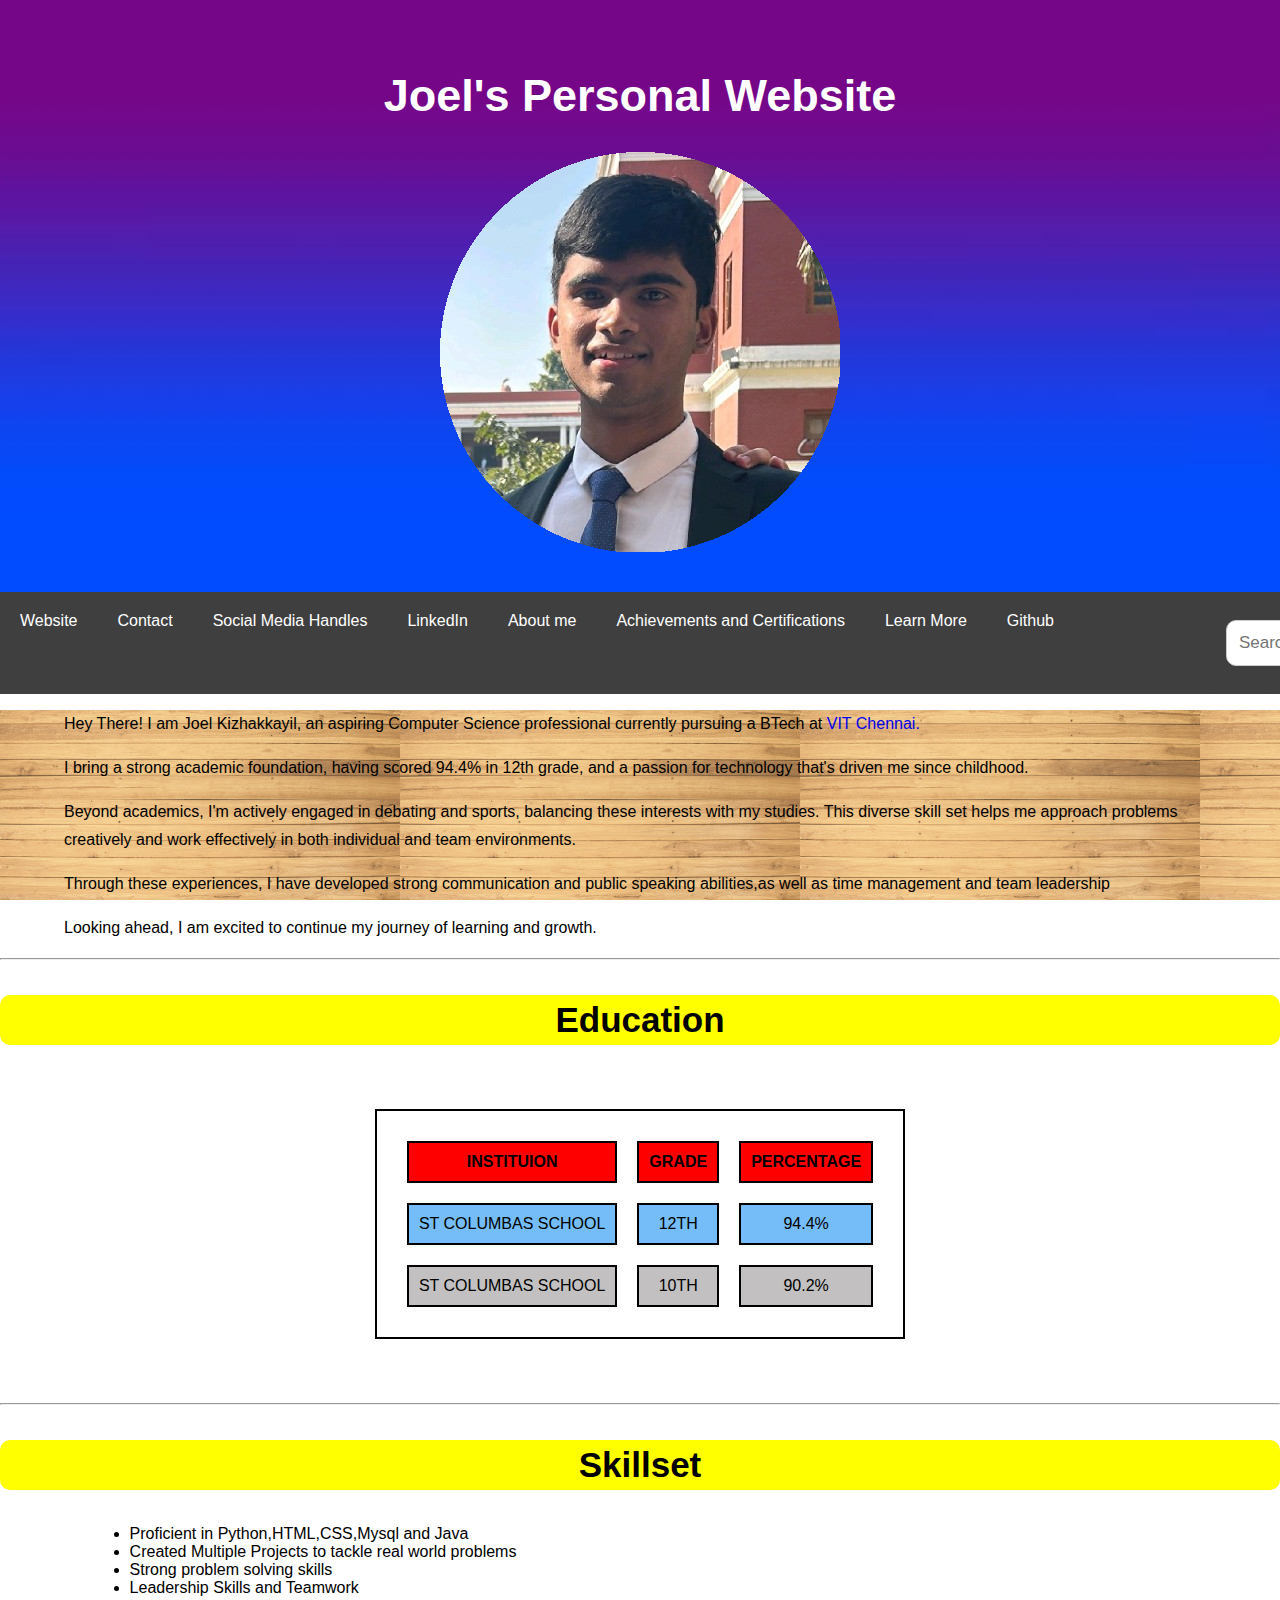
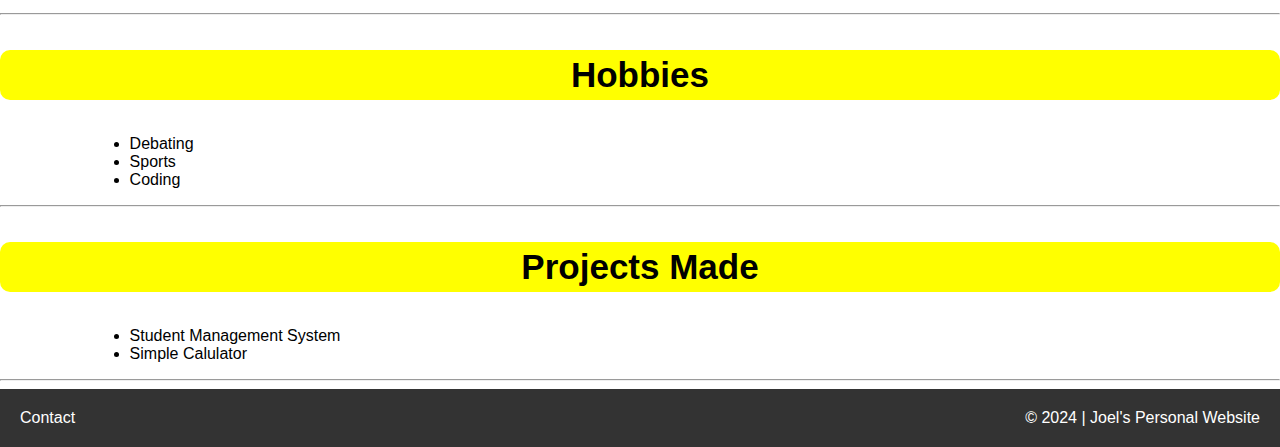
<file: VS CODE WEB DEV/index.html>
<!DOCTYPE html>
<html lang="en">
<head>
    <meta charset="UTF-8">
    <title>Joel's Personal Website</title>
    <link rel="stylesheet" href="styles.css">
</head>
<body>
    <header>
        <a href="index.html"><h1>Joel's Personal Website</h1></a>
        <img src="circular_joel_image.png" class="png" alt="Thats ME!">
    </header>
        <nav>
            <a href="index.html">Website</a>
            <a target="_self" href="contact.html">Contact</a>
            <a target="_self" href="social.html">Social Media Handles</a>
            <a target="_self" href="https://www.linkedin.com/in/joel-john-k-886535320/">LinkedIn</a>
            <a target="_self" href="background.html">About me</a>
            <a target="_self" href="achievements_certifications.html">Achievements and Certifications</a>
            <a target="_self" href="learn_more.html">Learn More</a>
            <a target="_self" href="https://github.com/JoelKizhakkayil/joel">Github</a>
            <div class="search-container">
                <input name="search"type="text" placeholder="Search..." class="searchtype">
                <button type="submit" class="button">
                    <img src="search.png" alt="Search">
                </button>
            </div>
        </nav>
        <main class="ind">

            <p> Hey There! I am Joel Kizhakkayil, an aspiring Computer Science professional currently pursuing a BTech at <a href="https://media.licdn.com/dms/image/v2/D5603AQHGfSmhFAjegw/profile-displayphoto-shrink_400_400/profile-displayphoto-shrink_400_400/0/1724576667691?e=1730332800&v=beta&t=XgMNbGExPUfAuUnWXgEJdHg6LX8kvCPxZvv2TW0wZ6I">VIT Chennai.</a></p>
            <p>I bring a strong academic foundation, having scored 94.4% in 12th grade, and a passion for technology that's driven me since childhood.</p>
            <p>Beyond academics, I'm actively engaged in debating and sports, balancing these interests with my studies. This diverse skill set helps me approach problems creatively and work effectively in both individual and team environments.</p>
            <p> Through these experiences, I have developed strong communication and public speaking abilities,as well as time management and team leadership </p>
            <p>Looking ahead, I am excited to continue my journey of learning and growth.</p>
            <hr>
            <h3>Education</h3>
            <table cellspacing="20px">
                <tr>
                <th>INSTITUION</th>
                <th>GRADE</th>
                <th>PERCENTAGE</th>
                </tr>
                <tr>
                <td>ST COLUMBAS SCHOOL</td>
                <td>12TH</td>
                <td>94.4%</td>
                </tr>
                <tr>
                <td>ST COLUMBAS SCHOOL</td>
                <td>10TH</td>
                <TD>90.2%</TD>
                </tr>
            </table>
            <hr>
            <h3>Skillset</h3>
            <ul>
                <li>Proficient in Python,HTML,CSS,Mysql and Java</li>
                <li>Created Multiple Projects to tackle real world problems</li>
                <LI>Strong problem solving skills</LI>
                <LI>Leadership Skills and Teamwork</LI>
            </ul>
            <hr>
            <h3>Hobbies</h3>
            <ul>
                <li>Debating</li>
                <li>Sports</li>
                <LI>Coding</LI>
            </ul>
            <hr>
            <h3>Projects Made</h3>
            <ul>
                <li>Student Management System</li>
                <li>Simple Calulator</li>
            </ul>
            <hr>
        </main>
            <footer>
            <a  target="_self" href="contact.html">Contact</a>
            <a href="#" class="copyright">&copy; 2024 | Joel's Personal Website</a>
            <script src="index.js"></script>
            </footer>
 </body>
 </html>
</file>
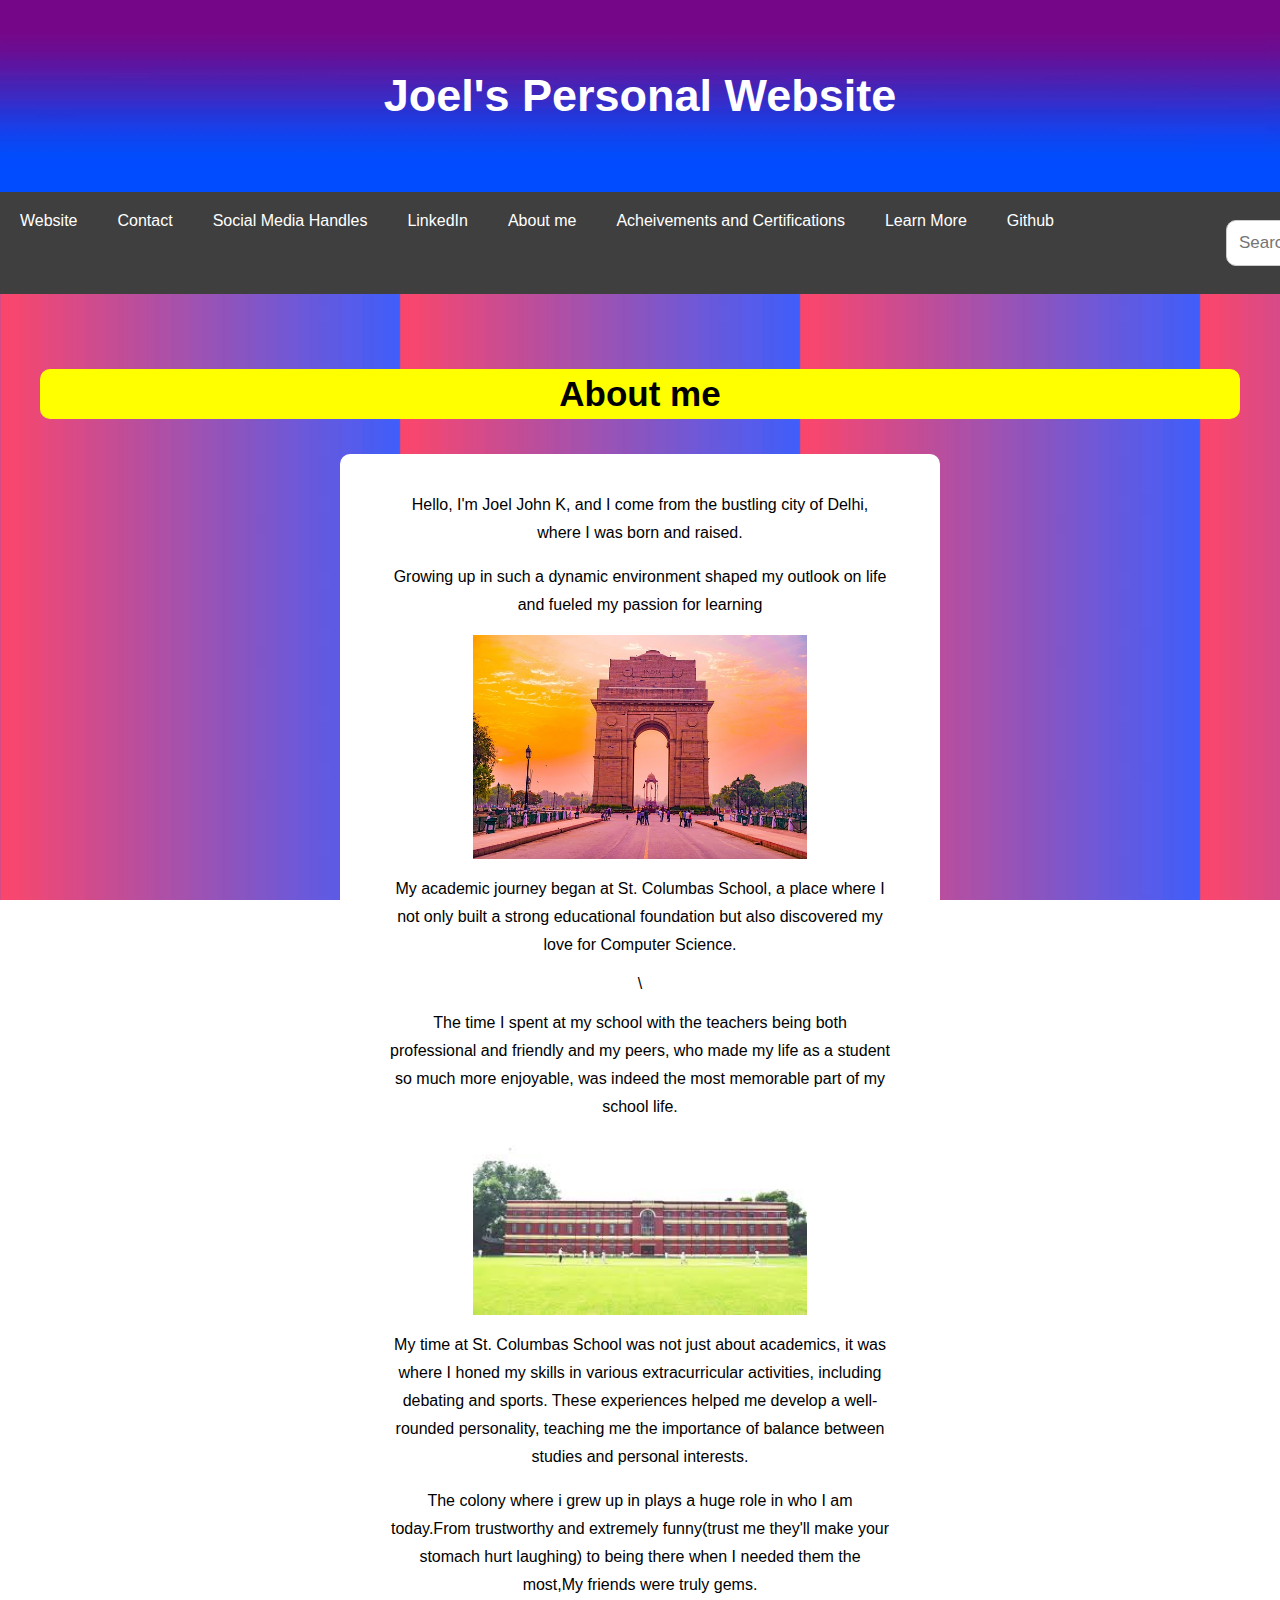
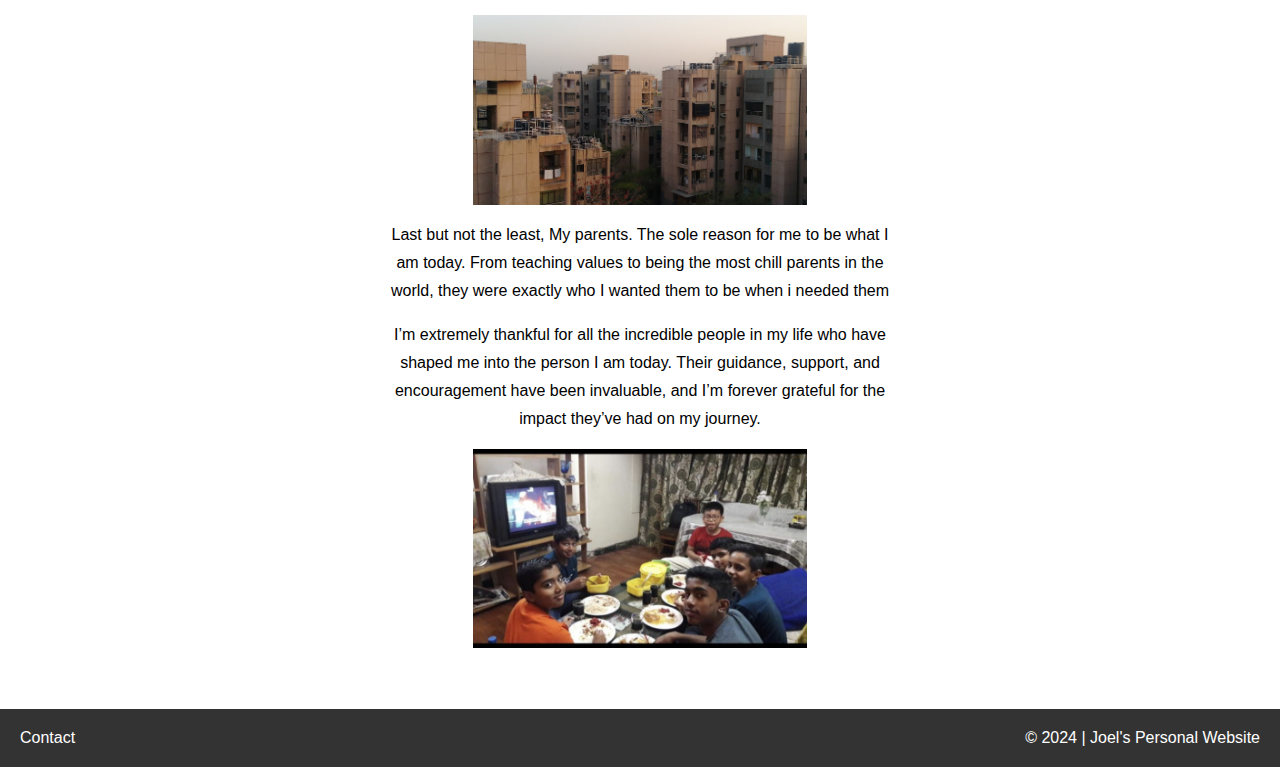
<file: VS CODE WEB DEV/background.html>
<!DOCTYPE html>
<html lang="en">
<head>
    <meta charset="UTF-8">
    <title>Joel's Personal Website</title>
    <link rel="stylesheet" href="styles.css">
</head>
<body>
    <header>
        <a href="index.html"><h1>Joel's Personal Website</h1></a>
    </header>
    <nav>
        <a href="index.html">Website</a>
        <a target="_blank" href="contact.html">Contact</a>
        <a target="_blank" href="social.html">Social Media Handles</a>
        <a target="_blank" href="https://www.linkedin.com/in/joel-john-k-886535320/">LinkedIn</a>
        <a target="_blank" href="background.html">About me</a>
        <a target="_blank" href="achievements_certifications.html">Acheivements and Certifications</a>
        <a target="_blank" href="learn_more.html">Learn More</a>
        <a target="_blank" href="https://github.com/JoelKizhakkayil/joel">Github</a>
        <div class="search-container">
            <input name="search"type="text" placeholder="Search..." class="searchtype">
            <button type="submit" class="button">
                <img src="search.png" alt="Search">
            </button>
        </div>
        </nav>
    <main>
        <section>
            <h3>About me</h3>
            <div class="form">
                <form action="index.html",method="Post">
                <p>Hello, I'm Joel John K, and I come from the bustling city of Delhi, where I was born and raised.</p>
                <p>Growing up in such a dynamic environment shaped my outlook on life and fueled my passion for learning
                </p>
                <img src="bcg1.jpg " class="img">
                <p>My academic journey began at  St. Columbas School, a place where I not only built a strong educational
                    foundation but also discovered my love for Computer Science.</p>\
                <p>The time I spent at my school with the teachers being both professional and friendly and my peers,
                    who made my life as a student so much more enjoyable, was indeed the most memorable part of my
                    school life.</p>
                <img src="stcolumbas.jpg" class="img">
                <p>My time at  St. Columbas School was not just about academics, it was where I honed my skills in various
                    extracurricular activities, including debating and sports. These experiences helped me develop a
                    well-rounded personality, teaching me the importance of balance between studies and personal
                    interests.</p>
                <p>The colony where i grew up in plays a huge role in who I am today.From trustworthy and extremely
                    funny(trust me they'll make your stomach hurt laughing) to being there when I needed them the most,My friends
                    were truly  gems.</p>
                <img src="nrc.jpg" class="img">
                <P>Last but not the least, My parents. The sole reason for me to be what I am today. From teaching
                    values to being the most chill parents in the world, they were exactly who I wanted them to be when
                    i needed them</P>
                <p>I’m extremely thankful for all the incredible people in my life who have shaped me into the person I
                    am today. Their guidance, support, and encouragement have been invaluable, and I’m forever grateful
                    for the impact they’ve had on my journey.</p>
                <img src="us.jpg" class="img">
                </form>
            </div>
        </section>
    </main>
   <footer>
    <a target="_blank" href="Contact.html">Contact</a>
    <a href="#" class="copyright">&copy; 2024 | Joel's Personal Website</a>
    </footer>
</body>
</html>
</file>
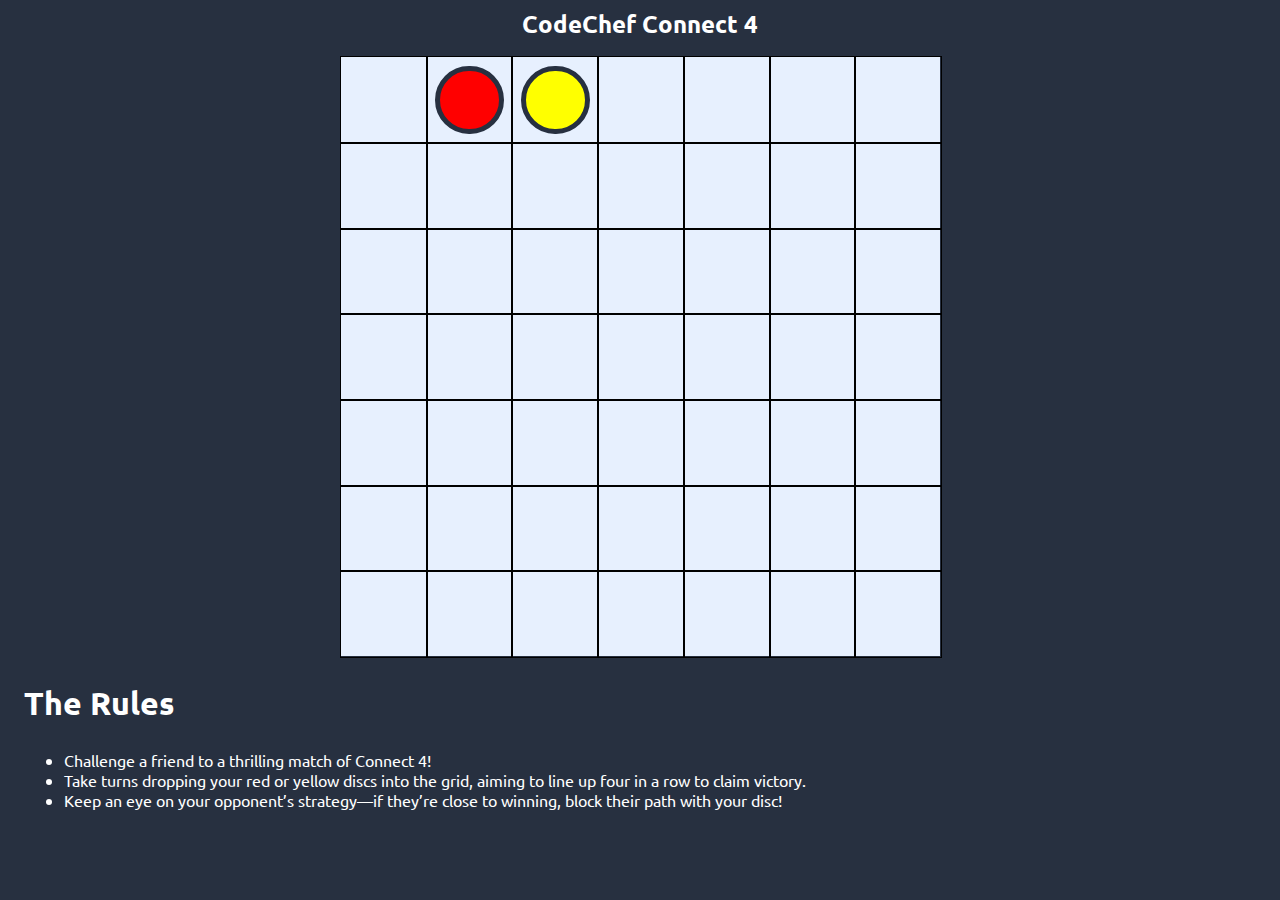
<file: VS CODE WEB DEV/coingame.html>
<html>
  <head>
    <title>Connect 4</title>
    <link rel="stylesheet" href="piles.css" />
 
    <link rel="preconnect" href="https://fonts.googleapis.com" />
    <link rel="preconnect" href="https://fonts.gstatic.com" crossorigin />
    <link
      href="https://fonts.googleapis.com/css2?family=Ubuntu:ital,wght@0,300;0,400;0,500;0,700;1,300;1,400;1,500;1,700&display=swap"
      rel="stylesheet"
    />
  </head>
  <body>
    <h1 id="main-title">CodeChef Connect 4</h1>
 
    <div id="board">
      <div class="box"></div>
      <div class="box">
        <div class="coin red"></div>
      </div>
      <div class="box">
        <div class="coin yellow"></div>
      </div>
      <div class="box"></div>
      <div class="box"></div>
      <div class="box"></div>
      <div class="box"></div>
 
      <div class="box"></div>
      <div class="box"></div>
      <div class="box"></div>
      <div class="box"></div>
      <div class="box"></div>
      <div class="box"></div>
      <div class="box"></div>
 
      <div class="box"></div>
      <div class="box"></div>
      <div class="box"></div>
      <div class="box"></div>
      <div class="box"></div>
      <div class="box"></div>
      <div class="box"></div>
 
      <div class="box"></div>
      <div class="box"></div>
      <div class="box"></div>
      <div class="box"></div>
      <div class="box"></div>
      <div class="box"></div>
      <div class="box"></div>
 
      <div class="box"></div>
      <div class="box"></div>
      <div class="box"></div>
      <div class="box"></div>
      <div class="box"></div>
      <div class="box"></div>
      <div class="box"></div>
 
      <div class="box"></div>
      <div class="box"></div>
      <div class="box"></div>
      <div class="box"></div>
      <div class="box"></div>
      <div class="box"></div>
      <div class="box"></div>
 
      <div class="box"></div>
      <div class="box"></div>
      <div class="box"></div>
      <div class="box"></div>
      <div class="box"></div>
      <div class="box"></div>
      <div class="box"></div>
    </div>
 
    <div id="rules">
      <h2 id="rules-heading">The Rules</h2>
 
      <ul id="rules-list">
        <li>Challenge a friend to a thrilling match of Connect 4!</li>
        <li>
          Take turns dropping your red or yellow discs into the grid, aiming to
          line up four in a row to claim victory.
        </li>
        <li>
          Keep an eye on your opponent’s strategy—if they’re close to winning,
          block their path with your disc!
        </li>
      </ul>
    </div>
  </body>
</html>
</file>
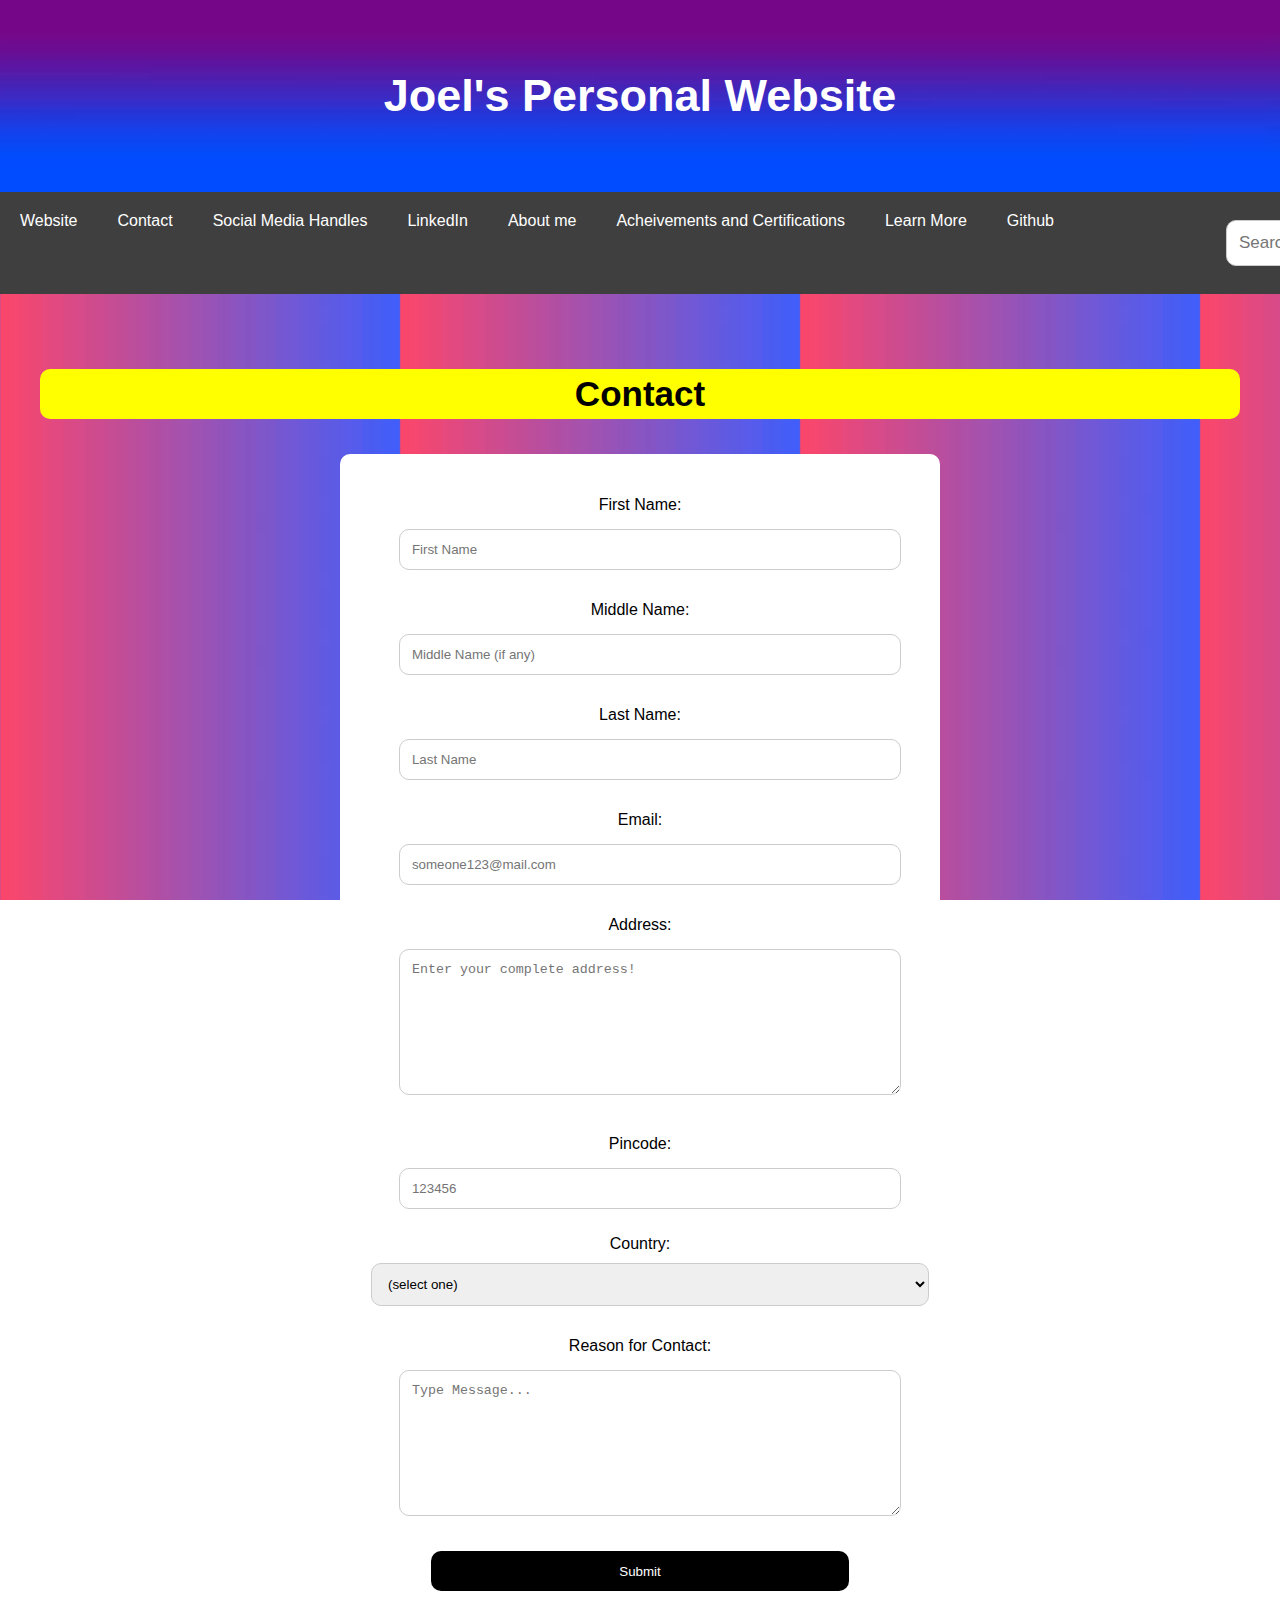
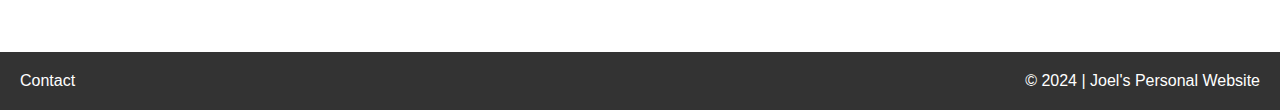
<file: VS CODE WEB DEV/Contact.html>
<!DOCTYPE html>
<html lang="en">
<head>
    <meta charset="UTF-8">
    <title>Contact Joel</title>
    <link rel="stylesheet" href="styles.css">
</head>
<body>
    <header>
        <a href="index.html"><h1>Joel's Personal Website</h1></a>
    </header>
    <nav>
        <a href="index.html">Website</a>
        <a target="_blank" href="contact.html">Contact</a>
        <a target="_blank" href="social.html">Social Media Handles</a>
        <a target="_blank" href="https://www.linkedin.com/in/joel-john-k-886535320/">LinkedIn</a>
        <a target="_blank" href="background.html">About me</a>
        <a target="_blank" href="achievements_certifications.html">Acheivements and Certifications</a>
        <a target="_blank" href="learn_more.html">Learn More</a>
        <a target="_blank" href="https://github.com/JoelKizhakkayil/joel">Github</a>
        <div class="search-container">
            <input name="search"type="text" placeholder="Search..." class="searchtype">
            <button type="submit" class="button">
                <img src="search.png" alt="Search">
            </button>
        </div>
    </nav>
    <main>
        <section>
            <h3>Contact</h3>
            <div class="form">
                <form action="index.html",method="Post">
                    <p>
                        First Name: <input type="text" name="fname" id="fname" placeholder="First Name" required>
                    </p>
                    <p>
                        Middle Name: <input type="text" name="mname" id="mname" placeholder="Middle Name (if any)">
                    </p>
                    <p>
                        Last Name: <input type="text" name="lname" id="lname" placeholder="Last Name" required>
                    </p>
                    <p>
                        Email: <input type="email" name="email" id="email" placeholder="someone123@mail.com" required>
                    </p>
                    <p>
                        Address:<br><textarea name="address" id="address" cols="35" rows="8" placeholder="Enter your complete address!" required></textarea>
                    </p>
                    <p>
                        Pincode: <input type="number" name="pincode" id="pincode" placeholder="123456" required>
                    </p>
                        Country: 
                            <select name="country" id="country" required>
                                <option value="">(select one)</option>
                                <option value="1">India</option>
                                <option value="2">Others</option>
                            </select>
                    </p>
                    <p>
                        Reason for Contact:<br><textarea name="reason" id="reason" cols="35" rows="8" placeholder="Type Message..." required></textarea>
                    </p>
                    <input type="submit" value="Submit">
                </form>
    
            </div>
         </section>
            </main>
            <footer>
            <a target="_blank" href="contact.html">Contact</a>
            <a href="#" class="copyright">&copy; 2024 | Joel's Personal Website</a>
            </footer>
</body>
</html>
</file>
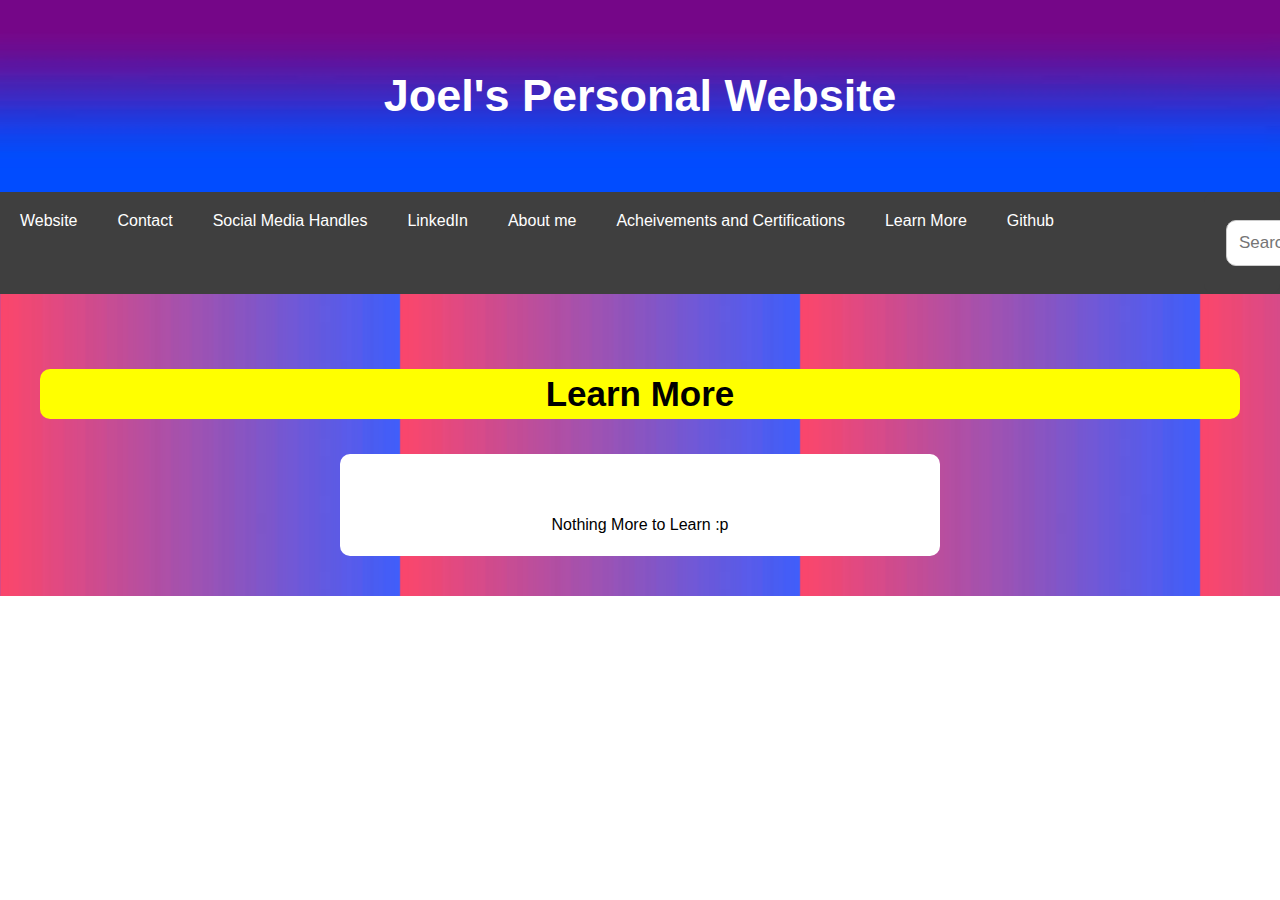
<file: VS CODE WEB DEV/learn_more.html>
<!DOCTYPE html>
<html lang="en">
    <head>
        <meta charset="UTF-8">
        <link rel="stylesheet" href="styles.css">
        <title>Joel's Personal Website</title>
    </head>
    <body>
        <header>
            <a href="index.html"><h1>Joel's Personal Website</h1></a>
        </header>
        <nav>
            <a href="index.html">Website</a>
            <a target="_blank" href="contact.html">Contact</a>
            <a target="_blank" href="social.html">Social Media Handles</a>
            <a target="_blank" href="https://www.linkedin.com/in/joel-john-k-886535320/">LinkedIn</a>
            <a target="_blank" href="background.html">About me</a>
            <a target="_blank" href="achievements_certifications.html">Acheivements and Certifications</a>
            <a target="_blank" href="learn_more.html">Learn More</a>
            <a target="_blank" href="https://github.com/JoelKizhakkayil/joel">Github</a>
            <div class="search-container">
                <input name="search"type="text" placeholder="Search..." class="searchtype">
                <button type="submit" class="button">
                    <img src="search.png" alt="Search">
                </button>
            </div>
        </nav>
        <main>
            <section>
                <h3>Learn More</h3>
                <div class="form">
                    <form action="index.html" method="post"></form>
                    <p>Nothing More to Learn :p</p>
                </div>
            </section>
        </main>
    </body>
</html>
</file>
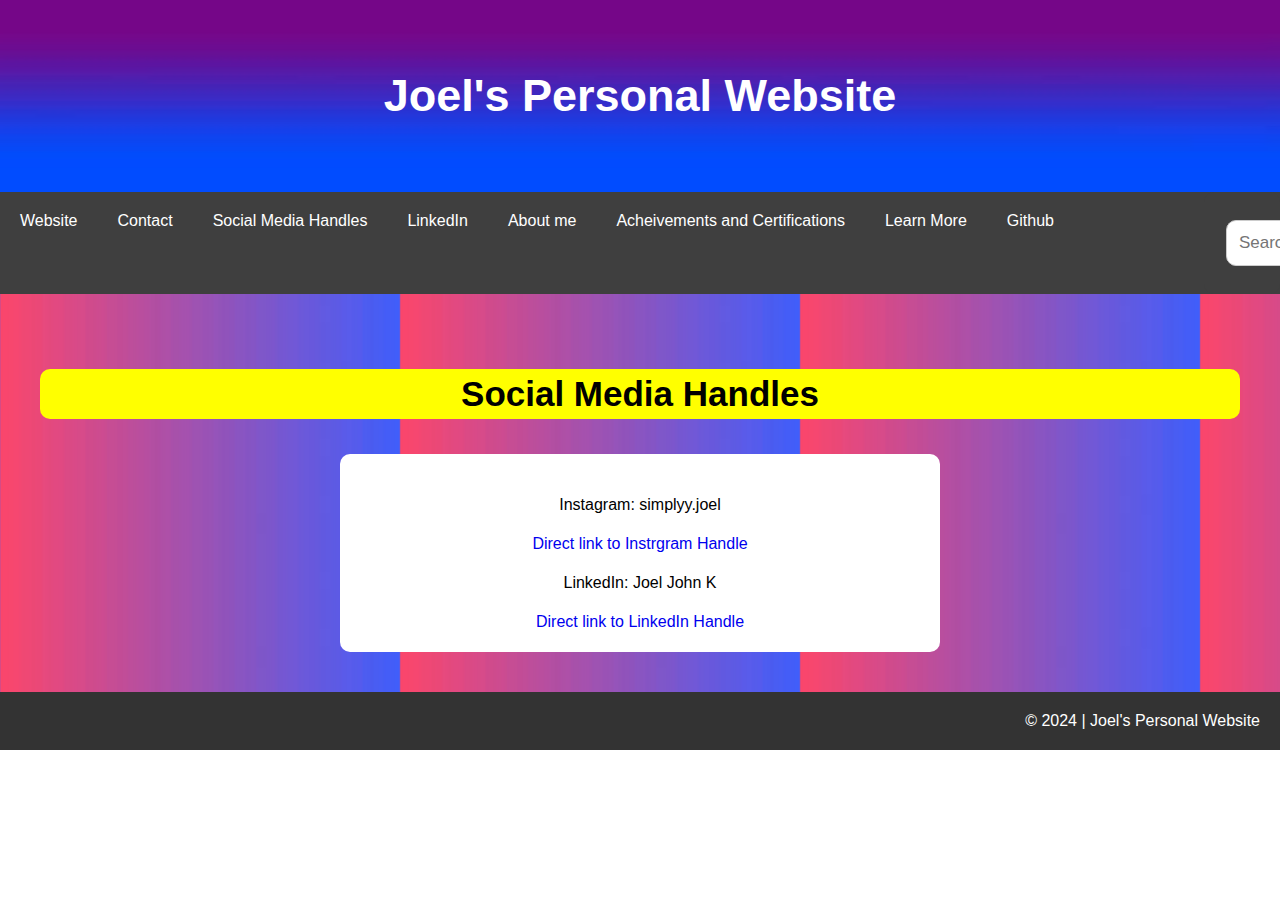
<file: VS CODE WEB DEV/social.html>
<!DOCTYPE html>
<html lang="en">
<head>
    <meta charset="UTF-8">
    <title>Social Media Handles</title>
    <link rel="stylesheet" href="styles.css">
</head>
<body>
    <header>
        <a href="index.html"><h1>Joel's Personal Website</h1></a>
    </header>
    <nav>
        <a href="index.html">Website</a>
        <a target="_blank" href="contact.html">Contact</a>
        <a target="_blank" href="social.html">Social Media Handles</a>
        <a target="_blank" href="https://www.linkedin.com/in/joel-john-k-886535320/">LinkedIn</a>
        <a target="_blank" href="background.html">About me</a>
        <a target="_blank" href="achievements_certifications.html">Acheivements and Certifications</a>
        <a target="_blank" href="learn_more.html">Learn More</a>
        <a target="_blank" href="https://github.com/JoelKizhakkayil/joel">Github</a>
        <div class="search-container">
            <input name="search"type="text" placeholder="Search..." class="searchtype">
            <button type="submit" class="button">
                <img src="search.png" alt="Search">
            </button>
        </div>
    </nav>
    <main>
        <section>
            <h3>Social Media Handles</h3>
            <div class="form">
                <form method="post" action="index.html">
                    <p>Instagram: simplyy.joel </p>
                    <a target="_blank" href="https://www.instagram.com/simplyy.joel/">Direct link to Instrgram Handle</a>
                    <p>LinkedIn: Joel John K</p>
        <a target="_blank" href="https://www.linkedin.com/in/joel-john-k-886535320/"> Direct link to LinkedIn Handle</a>
                </form>
            </div>
        </section>
        <footer>
            <a href="#" class="copyright">&copy; 2024 | Joel's Personal Website</a>
        </footer>
    </main>
</body>
</html>
</file>
<file: VS CODE WEB DEV/styles.css>
* {
    box-sizing: border-box;
    flex-basis: auto;
}

body {
    margin: 0px;
    font-family: -apple-system, BlinkMacSystemFont, 'Segoe UI', Roboto, Oxygen, Ubuntu, Cantarell, 'Open Sans', 'Helvetica Neue', sans-serif;
}

header a {
    text-decoration: none;
}

h1 {
    text-align: center;
    font-size: 45px;
    color: white;
}

header {
    padding: 40px;
    background-image:url(BG3.jpg);
    background-size: 100% 100%;
}

nav {
    display: flex;
    background-color: rgb(63, 63, 63);
    overflow: hidden;
    position: sticky;
    top: 0px;
    left: 0px;
    right: 0px;
    text-align: center;
}

nav a {
    text-decoration: none;
    padding: 20px;
    text-align: center;
    float: left;
    color: white;
    text-wrap: nowrap;
    display: flex;
    justify-content: center;

}

nav a:hover{
    background-color: #ddd;
    color: black;
}

nav a:active{
    background-color: #2196F3;
    color: white;
}

nav input[type=text] {
    float: right;
    padding: 12px;
    margin-top: 8px;
    margin-bottom: 8px;
    margin-right: 16px;
    border: 1px solid #ccc;
    font-size: 17px;
    border-radius: 10px;
}

main {
    background-color: white;
    background-image: url(bg2.jpg);
    background-attachment: fixed;
    background-size: 400px 400px;
}

h3 {
    padding: 5px;
    font-size: 35px;
    text-align: center;
    background-color: yellow;
    border-radius: 10px;
}

h4 {
    padding: 5px;
    font-size: 25px;
    text-align: justify;
    margin-left: 5%;
}

ul {
    margin-left: 7%;
    margin-right: 7%;
}

a {
    text-decoration: none;
}

p {
    line-height: 1.75;
    margin-left: 5%;
    margin-right: 5%;
}

.email {
    text-decoration: none;
}

section:nth-child(even) {
    background-color: rgb(241, 241, 241);
}

section {
    padding: 40px;
}

div {
    max-width: 1200px;
    flex-basis: 1200px;
    padding: 1px;
    text-align: justify;
    margin-left: auto;
    margin-right: auto;
    border-radius: 10px;
    background-color: white;
}

.verb {
    max-width: 500px;
    flex-basis: 500px;
    text-align: center;
}

table {
    margin-left: auto;
    margin-right: auto;
    margin-top: 5%;
    margin-bottom: 5%;
}

td,table,th {
    border: 2px solid black;
    text-align: center;
    padding: 10px;
}

th {
    background-color: red;
}

tr:nth-child(even) {
    background-color: #75bdf8;
}

tr:nth-child(odd) {
    background-color: rgb(194, 192, 192);
}

form {
    padding: 20px;
}

.form {
    text-align: center;
    max-width: 600px;
    flex-basis: 600px;
}

 input[type="text"],
input[type="email"],
input[type="number"],
select,
textarea {
    width: 100%;
    padding: 12px;
    border: 1px solid #ccc;
    border-radius: 10px;
    margin: 10px;
}

select:hover {
    cursor: pointer;
}

input[type="submit"] {
    background-color: black;
    color: white;
    padding: 12px 20px;
    border: none;
    border-radius: 10px;
    width: 75%;
    height: 40px;
    cursor: pointer;
    transition: 0.25s;
}

input[type="submit"]:hover {
    background-color: #0fd82dac;
    width: 100%;
    height: 50px;
    font-size: larger;
}

.social_contact {
    text-decoration: none;
    
}

footer {
    display: flex;
    background-color: #333;
    overflow: hidden;
}

footer a {
    text-decoration: none;
    padding: 20px;
    text-align: center;
    float: left;
    color: white;
}

footer a:hover{
    background-color: #ddd;
    color: black;
}

.copyright {
    margin-left: auto;
}

@media screen and (max-width: 700px) {
    nav {
        flex-direction: column;
        position: unset;
    }

    .search {
        margin-left: 16px;
    }
}   

.png{
    width:auto;
    height:auto;
    display:flex;
    margin-left:auto;
    margin-right:auto;

}

.linkedin{
    text-align: center;
    margin-left:auto;
}

.img{
    display:flex;
    margin-left:auto;
    margin-right:auto;
    width:60%;
}

.ind{
    background:url(indexka.jpg);
    background-attachment:fixed;
    background-size: 400px 400px;
}

.search-container {
    display: flex;
    align-items: center;
    background-color:rgb(63, 63, 63);
    padding: 20px;
    overflow: hidden;
    position: sticky;
    top: 0px;
    left: 0px;
    right: 0px;
    margin-left: 130px;
}   


.search-container img {
    width: 15px;
    height: 15px;
    cursor:pointer;
    margin-right: 0px;
    
}

.search-container input[type="text"] {
    position: relative;
    width: 250px;
    align-items: center;
    float: right;
    margin-right: 5px;
    padding:auto;
    margin-left:2px;
}
</file>
<file: VS CODE WEB DEV/piles.css>
.ubuntu-light {
    font-family: "Ubuntu", sans-serif;
    font-weight: 300;
    font-style: normal;
}
 
.ubuntu-regular {
    font-family: "Ubuntu", sans-serif;
    font-weight: 400;
    font-style: normal;
}
 
.ubuntu-medium {
    font-family: "Ubuntu", sans-serif;
    font-weight: 500;
    font-style: normal;
}
 
.ubuntu-bold {
    font-family: "Ubuntu", sans-serif;
    font-weight: 700;
    font-style: normal;
}
 
.ubuntu-light-italic {
    font-family: "Ubuntu", sans-serif;
    font-weight: 300;
    font-style: italic;
}
 
.ubuntu-regular-italic {
    font-family: "Ubuntu", sans-serif;
    font-weight: 400;
    font-style: italic;
}
 
.ubuntu-medium-italic {
    font-family: "Ubuntu", sans-serif;
    font-weight: 500;
    font-style: italic;
}
 
.ubuntu-bold-italic {
    font-family: "Ubuntu", sans-serif;
    font-weight: 700;
    font-style: italic;
}
 
body {
    font-family: Ubuntu;
    background-color: #273040;
    color: white;
}
 
h1 {
    font-size: x-large;
    font-weight: bold;
}
 
h2 {
    font-size: xx-large;
}
 
#main-title {
    text-align: center;
}
 
#rules {
    margin-left: 1em;
}
 
#board {
    width: 75vw;
    height: 75vw;
    max-width: 600px;
    max-height: 600px;
    background-color: #e7f0fe;
    margin: auto;
    display: grid;
    /* repeat(7, 1fr) = 1fr 1fr 1fr 1fr 1fr 1fr 1fr */
    grid-template-columns: repeat(7, 1fr);
    grid-template-rows: repeat(7, 1fr);
}
 
.box {
    width: 100%;
    height: 100%;
    border: 1px black solid;
}
 
.coin {
    width: 80%;
    height: 80%;
    margin: 10%;
    border-radius: 50%;
    border: 5px #273040 solid;
    box-sizing: border-box;
}
 
.red {
    background-color: red;
}
 
.yellow {
    background-color: yellow;
}
</file>
